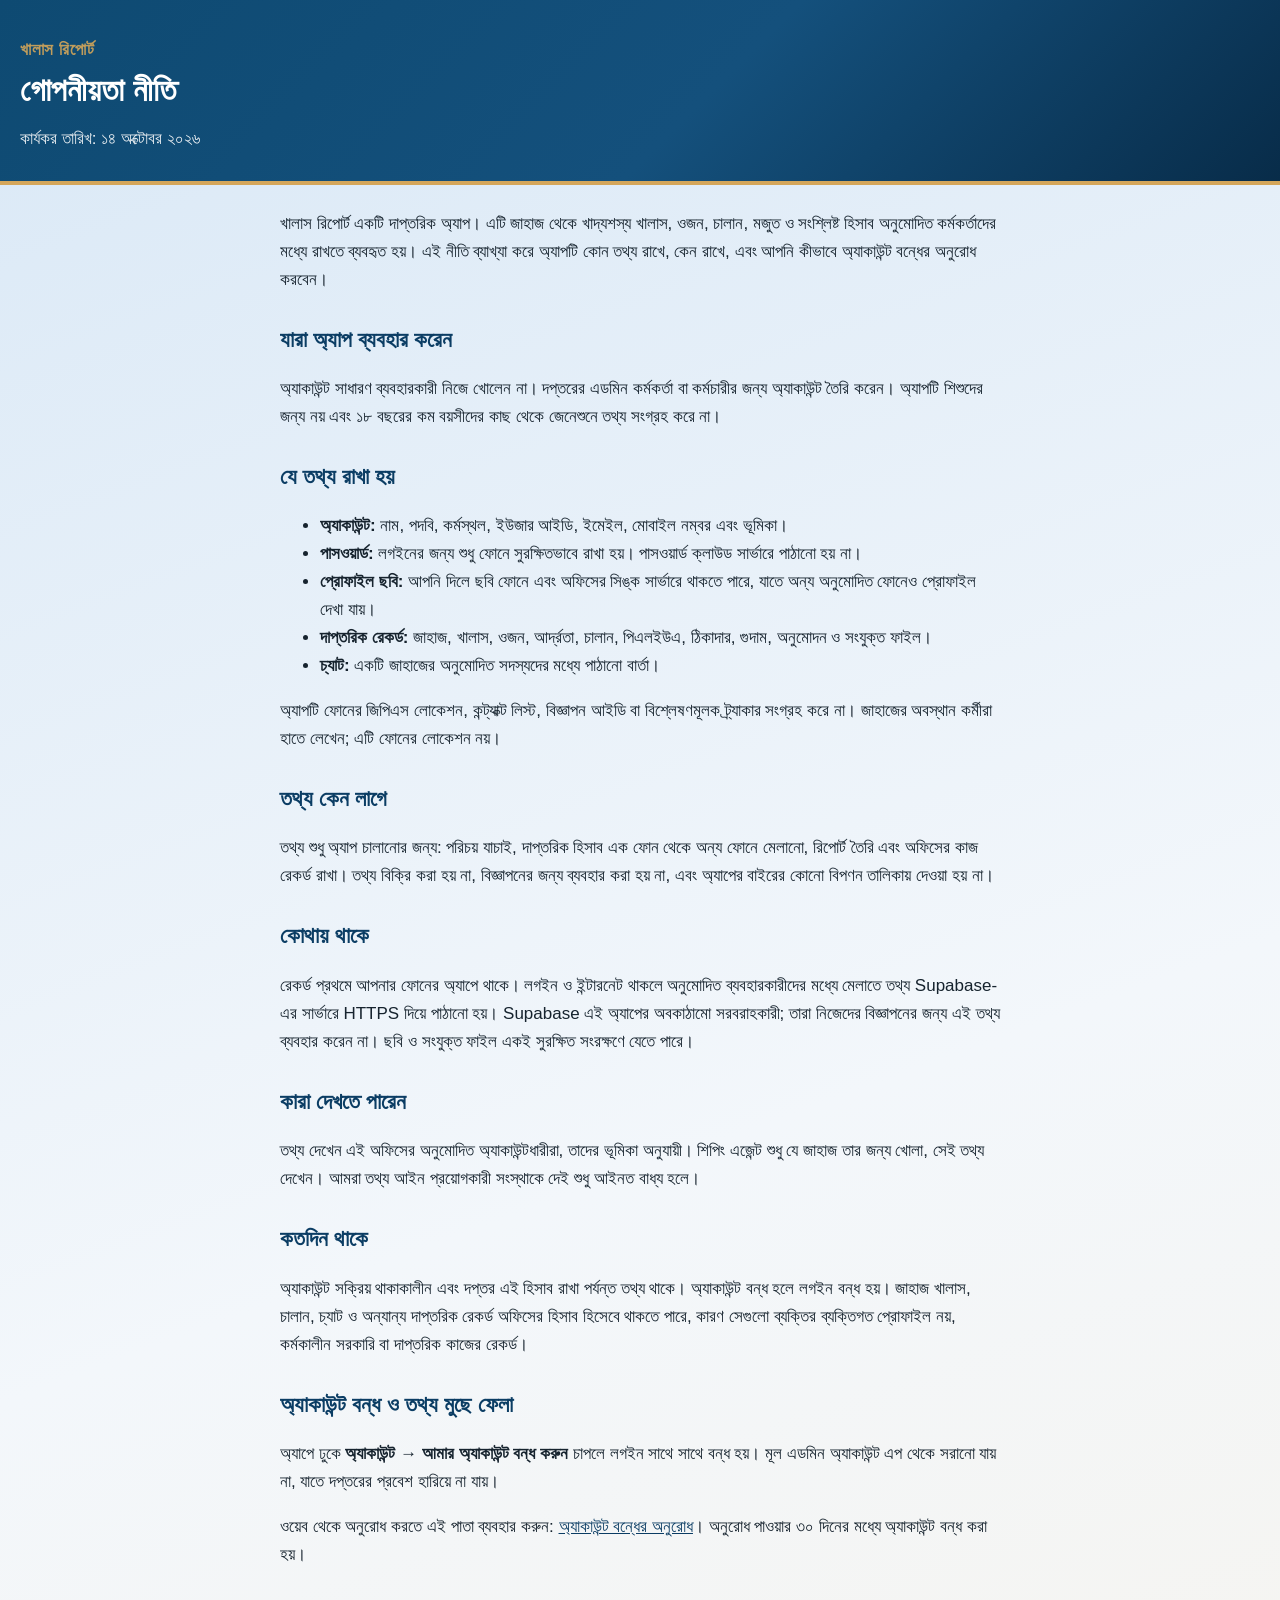
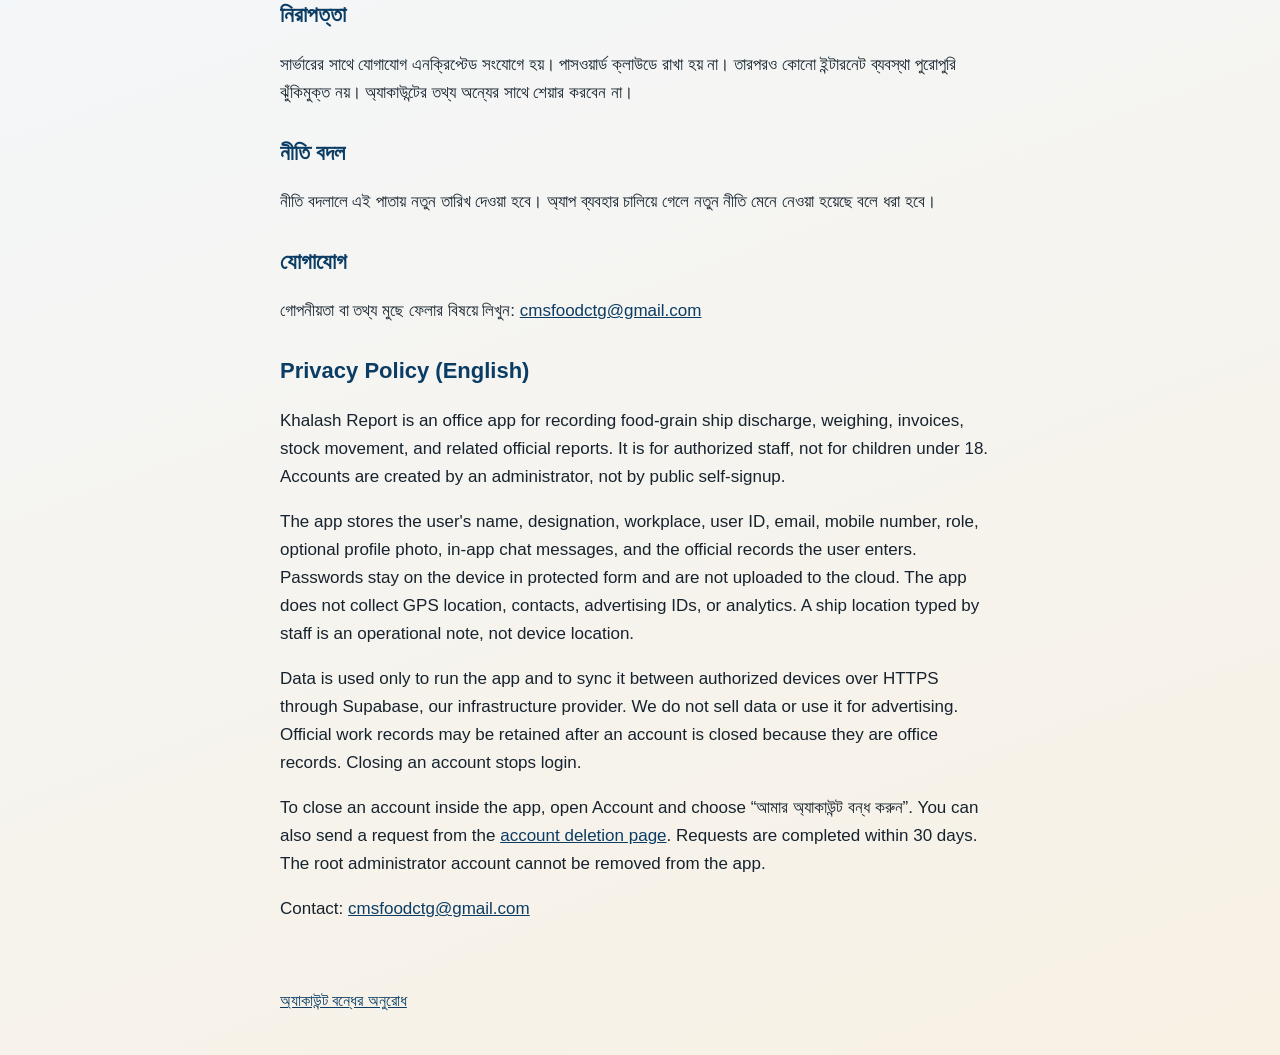
<file: index.html>
<!DOCTYPE html>
<html lang="bn">
<head>
  <meta charset="utf-8">
  <meta name="viewport" content="width=device-width, initial-scale=1">
  <title>গোপনীয়তা নীতি — খালাস রিপোর্ট</title>
  <meta name="description" content="খালাস রিপোর্ট অ্যাপের গোপনীয়তা নীতি ও তথ্য ব্যবহারের বিবরণ।">
  <link rel="stylesheet" href="style.css">
</head>
<body>
  <header class="hero">
    <p class="brand">খালাস রিপোর্ট</p>
    <h1>গোপনীয়তা নীতি</h1>
    <p>কার্যকর তারিখ: ১৪ অক্টোবর ২০২৬</p>
  </header>
  <main>
    <p>খালাস রিপোর্ট একটি দাপ্তরিক অ্যাপ। এটি জাহাজ থেকে খাদ্যশস্য খালাস, ওজন, চালান, মজুত ও সংশ্লিষ্ট হিসাব অনুমোদিত কর্মকর্তাদের মধ্যে রাখতে ব্যবহৃত হয়। এই নীতি ব্যাখ্যা করে অ্যাপটি কোন তথ্য রাখে, কেন রাখে, এবং আপনি কীভাবে অ্যাকাউন্ট বন্ধের অনুরোধ করবেন।</p>

    <h2>যারা অ্যাপ ব্যবহার করেন</h2>
    <p>অ্যাকাউন্ট সাধারণ ব্যবহারকারী নিজে খোলেন না। দপ্তরের এডমিন কর্মকর্তা বা কর্মচারীর জন্য অ্যাকাউন্ট তৈরি করেন। অ্যাপটি শিশুদের জন্য নয় এবং ১৮ বছরের কম বয়সীদের কাছ থেকে জেনেশুনে তথ্য সংগ্রহ করে না।</p>

    <h2>যে তথ্য রাখা হয়</h2>
    <ul>
      <li><strong>অ্যাকাউন্ট:</strong> নাম, পদবি, কর্মস্থল, ইউজার আইডি, ইমেইল, মোবাইল নম্বর এবং ভূমিকা।</li>
      <li><strong>পাসওয়ার্ড:</strong> লগইনের জন্য শুধু ফোনে সুরক্ষিতভাবে রাখা হয়। পাসওয়ার্ড ক্লাউড সার্ভারে পাঠানো হয় না।</li>
      <li><strong>প্রোফাইল ছবি:</strong> আপনি দিলে ছবি ফোনে এবং অফিসের সিঙ্ক সার্ভারে থাকতে পারে, যাতে অন্য অনুমোদিত ফোনেও প্রোফাইল দেখা যায়।</li>
      <li><strong>দাপ্তরিক রেকর্ড:</strong> জাহাজ, খালাস, ওজন, আর্দ্রতা, চালান, পিএলইউএ, ঠিকাদার, গুদাম, অনুমোদন ও সংযুক্ত ফাইল।</li>
      <li><strong>চ্যাট:</strong> একটি জাহাজের অনুমোদিত সদস্যদের মধ্যে পাঠানো বার্তা।</li>
    </ul>
    <p>অ্যাপটি ফোনের জিপিএস লোকেশন, কন্ট্যাক্ট লিস্ট, বিজ্ঞাপন আইডি বা বিশ্লেষণমূলক ট্র্যাকার সংগ্রহ করে না। জাহাজের অবস্থান কর্মীরা হাতে লেখেন; এটি ফোনের লোকেশন নয়।</p>

    <h2>তথ্য কেন লাগে</h2>
    <p>তথ্য শুধু অ্যাপ চালানোর জন্য: পরিচয় যাচাই, দাপ্তরিক হিসাব এক ফোন থেকে অন্য ফোনে মেলানো, রিপোর্ট তৈরি এবং অফিসের কাজ রেকর্ড রাখা। তথ্য বিক্রি করা হয় না, বিজ্ঞাপনের জন্য ব্যবহার করা হয় না, এবং অ্যাপের বাইরের কোনো বিপণন তালিকায় দেওয়া হয় না।</p>

    <h2>কোথায় থাকে</h2>
    <p>রেকর্ড প্রথমে আপনার ফোনের অ্যাপে থাকে। লগইন ও ইন্টারনেট থাকলে অনুমোদিত ব্যবহারকারীদের মধ্যে মেলাতে তথ্য Supabase-এর সার্ভারে HTTPS দিয়ে পাঠানো হয়। Supabase এই অ্যাপের অবকাঠামো সরবরাহকারী; তারা নিজেদের বিজ্ঞাপনের জন্য এই তথ্য ব্যবহার করেন না। ছবি ও সংযুক্ত ফাইল একই সুরক্ষিত সংরক্ষণে যেতে পারে।</p>

    <h2>কারা দেখতে পারেন</h2>
    <p>তথ্য দেখেন এই অফিসের অনুমোদিত অ্যাকাউন্টধারীরা, তাদের ভূমিকা অনুযায়ী। শিপিং এজেন্ট শুধু যে জাহাজ তার জন্য খোলা, সেই তথ্য দেখেন। আমরা তথ্য আইন প্রয়োগকারী সংস্থাকে দেই শুধু আইনত বাধ্য হলে।</p>

    <h2>কতদিন থাকে</h2>
    <p>অ্যাকাউন্ট সক্রিয় থাকাকালীন এবং দপ্তর এই হিসাব রাখা পর্যন্ত তথ্য থাকে। অ্যাকাউন্ট বন্ধ হলে লগইন বন্ধ হয়। জাহাজ খালাস, চালান, চ্যাট ও অন্যান্য দাপ্তরিক রেকর্ড অফিসের হিসাব হিসেবে থাকতে পারে, কারণ সেগুলো ব্যক্তির ব্যক্তিগত প্রোফাইল নয়, কর্মকালীন সরকারি বা দাপ্তরিক কাজের রেকর্ড।</p>

    <h2>অ্যাকাউন্ট বন্ধ ও তথ্য মুছে ফেলা</h2>
    <p>অ্যাপে ঢুকে <strong>অ্যাকাউন্ট → আমার অ্যাকাউন্ট বন্ধ করুন</strong> চাপলে লগইন সাথে সাথে বন্ধ হয়। মূল এডমিন অ্যাকাউন্ট এপ থেকে সরানো যায় না, যাতে দপ্তরের প্রবেশ হারিয়ে না যায়।</p>
    <p>ওয়েব থেকে অনুরোধ করতে এই পাতা ব্যবহার করুন: <a href="delete-account.html">অ্যাকাউন্ট বন্ধের অনুরোধ</a>। অনুরোধ পাওয়ার ৩০ দিনের মধ্যে অ্যাকাউন্ট বন্ধ করা হয়।</p>

    <h2>নিরাপত্তা</h2>
    <p>সার্ভারের সাথে যোগাযোগ এনক্রিপ্টেড সংযোগে হয়। পাসওয়ার্ড ক্লাউডে রাখা হয় না। তারপরও কোনো ইন্টারনেট ব্যবস্থা পুরোপুরি ঝুঁকিমুক্ত নয়। অ্যাকাউন্টের তথ্য অন্যের সাথে শেয়ার করবেন না।</p>

    <h2>নীতি বদল</h2>
    <p>নীতি বদলালে এই পাতায় নতুন তারিখ দেওয়া হবে। অ্যাপ ব্যবহার চালিয়ে গেলে নতুন নীতি মেনে নেওয়া হয়েছে বলে ধরা হবে।</p>

    <h2>যোগাযোগ</h2>
    <p>গোপনীয়তা বা তথ্য মুছে ফেলার বিষয়ে লিখুন: <a href="mailto:cmsfoodctg@gmail.com">cmsfoodctg@gmail.com</a></p>

    <h2>Privacy Policy (English)</h2>
    <p>Khalash Report is an office app for recording food-grain ship discharge, weighing, invoices, stock movement, and related official reports. It is for authorized staff, not for children under 18. Accounts are created by an administrator, not by public self-signup.</p>
    <p>The app stores the user's name, designation, workplace, user ID, email, mobile number, role, optional profile photo, in-app chat messages, and the official records the user enters. Passwords stay on the device in protected form and are not uploaded to the cloud. The app does not collect GPS location, contacts, advertising IDs, or analytics. A ship location typed by staff is an operational note, not device location.</p>
    <p>Data is used only to run the app and to sync it between authorized devices over HTTPS through Supabase, our infrastructure provider. We do not sell data or use it for advertising. Official work records may be retained after an account is closed because they are office records. Closing an account stops login.</p>
    <p>To close an account inside the app, open Account and choose “আমার অ্যাকাউন্ট বন্ধ করুন”. You can also send a request from the <a href="delete-account.html">account deletion page</a>. Requests are completed within 30 days. The root administrator account cannot be removed from the app.</p>
    <p>Contact: <a href="mailto:cmsfoodctg@gmail.com">cmsfoodctg@gmail.com</a></p>
  </main>
  <footer>
    <a href="delete-account.html">অ্যাকাউন্ট বন্ধের অনুরোধ</a>
  </footer>
</body>
</html>
</file>
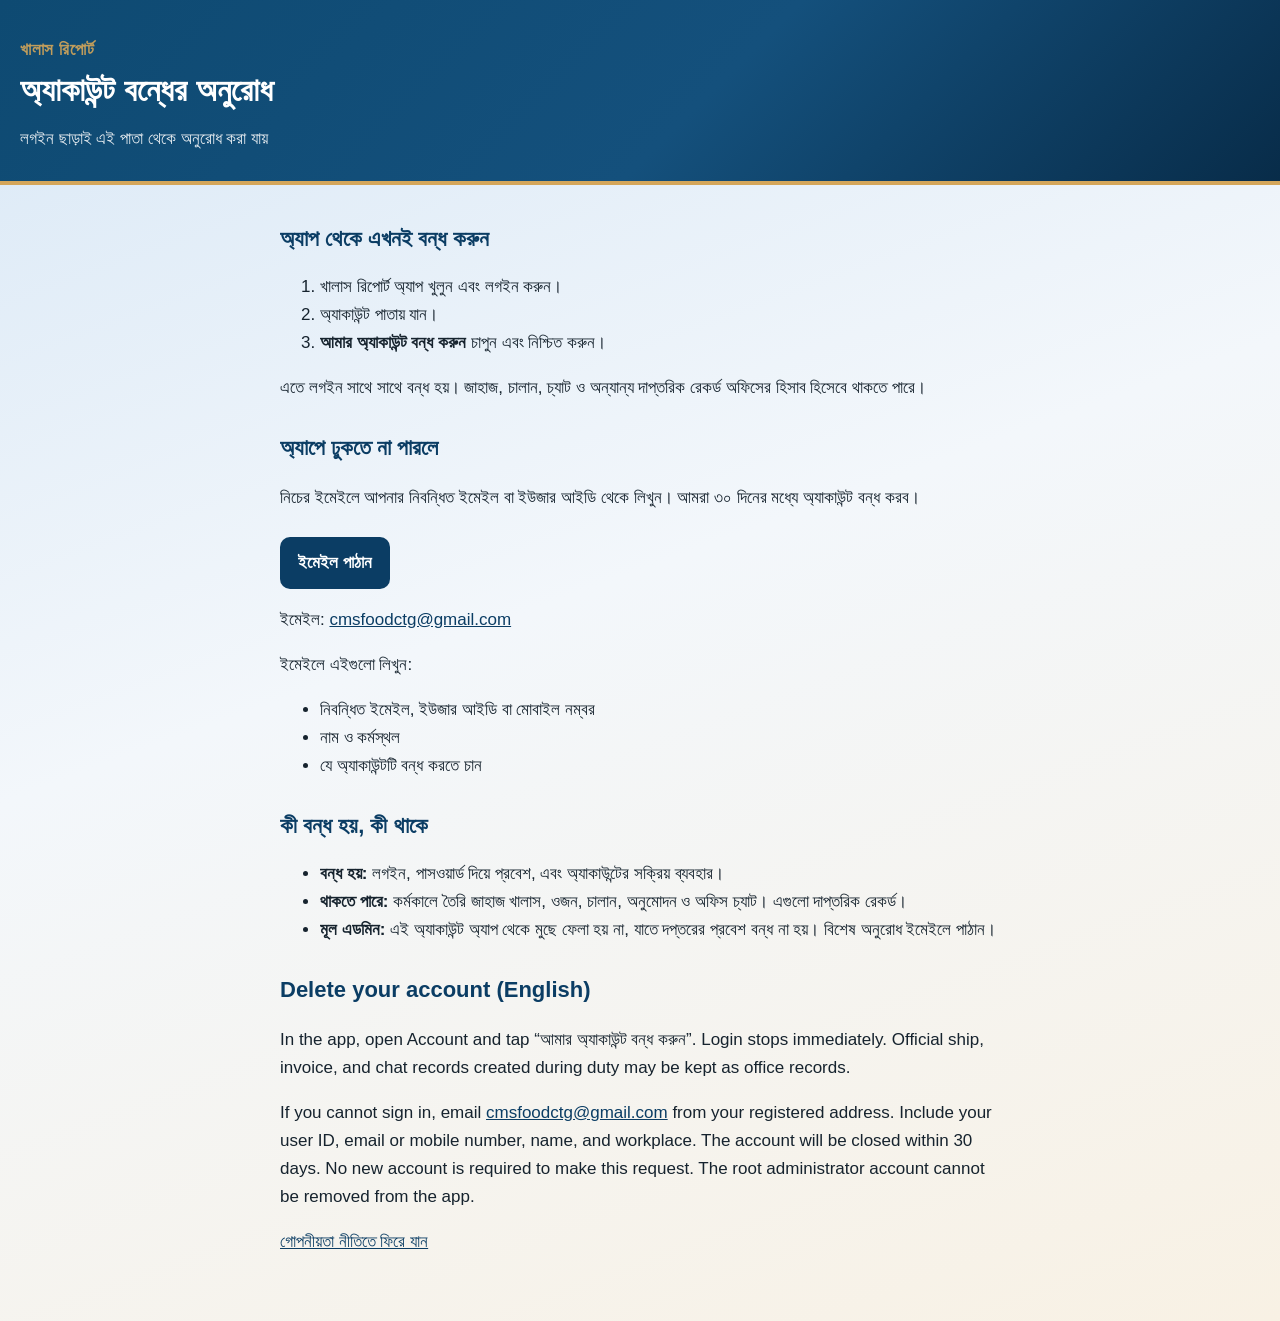
<file: delete-account.html>
<!DOCTYPE html>
<html lang="bn">
<head>
  <meta charset="utf-8">
  <meta name="viewport" content="width=device-width, initial-scale=1">
  <title>অ্যাকাউন্ট বন্ধ — খালাস রিপোর্ট</title>
  <meta name="description" content="খালাস রিপোর্ট অ্যাকাউন্ট বন্ধ ও তথ্য মুছে ফেলার অনুরোধ।">
  <link rel="stylesheet" href="style.css">
</head>
<body>
  <header class="hero">
    <p class="brand">খালাস রিপোর্ট</p>
    <h1>অ্যাকাউন্ট বন্ধের অনুরোধ</h1>
    <p>লগইন ছাড়াই এই পাতা থেকে অনুরোধ করা যায়</p>
  </header>
  <main>
    <h2>অ্যাপ থেকে এখনই বন্ধ করুন</h2>
    <ol>
      <li>খালাস রিপোর্ট অ্যাপ খুলুন এবং লগইন করুন।</li>
      <li>অ্যাকাউন্ট পাতায় যান।</li>
      <li><strong>আমার অ্যাকাউন্ট বন্ধ করুন</strong> চাপুন এবং নিশ্চিত করুন।</li>
    </ol>
    <p>এতে লগইন সাথে সাথে বন্ধ হয়। জাহাজ, চালান, চ্যাট ও অন্যান্য দাপ্তরিক রেকর্ড অফিসের হিসাব হিসেবে থাকতে পারে।</p>

    <h2>অ্যাপে ঢুকতে না পারলে</h2>
    <p>নিচের ইমেইলে আপনার নিবন্ধিত ইমেইল বা ইউজার আইডি থেকে লিখুন। আমরা ৩০ দিনের মধ্যে অ্যাকাউন্ট বন্ধ করব।</p>
    <p><a class="button" href="mailto:cmsfoodctg@gmail.com?subject=%E0%A6%85%E0%A7%8D%E0%A6%AF%E0%A6%BE%E0%A6%95%E0%A6%BE%E0%A6%89%E0%A6%A8%E0%A7%8D%E0%A6%9F%20%E0%A6%AC%E0%A6%A8%E0%A7%8D%E0%A6%A7%20%E2%80%94%20%E0%A6%96%E0%A6%BE%E0%A6%B2%E0%A6%BE%E0%A6%B8%20%E0%A6%B0%E0%A6%BF%E0%A6%AA%E0%A7%8B%E0%A6%B0%E0%A7%8D%E0%A6%9F">ইমেইল পাঠান</a></p>
    <p>ইমেইল: <a href="mailto:cmsfoodctg@gmail.com">cmsfoodctg@gmail.com</a></p>
    <p>ইমেইলে এইগুলো লিখুন:</p>
    <ul>
      <li>নিবন্ধিত ইমেইল, ইউজার আইডি বা মোবাইল নম্বর</li>
      <li>নাম ও কর্মস্থল</li>
      <li>যে অ্যাকাউন্টটি বন্ধ করতে চান</li>
    </ul>

    <h2>কী বন্ধ হয়, কী থাকে</h2>
    <ul>
      <li><strong>বন্ধ হয়:</strong> লগইন, পাসওয়ার্ড দিয়ে প্রবেশ, এবং অ্যাকাউন্টের সক্রিয় ব্যবহার।</li>
      <li><strong>থাকতে পারে:</strong> কর্মকালে তৈরি জাহাজ খালাস, ওজন, চালান, অনুমোদন ও অফিস চ্যাট। এগুলো দাপ্তরিক রেকর্ড।</li>
      <li><strong>মূল এডমিন:</strong> এই অ্যাকাউন্ট অ্যাপ থেকে মুছে ফেলা হয় না, যাতে দপ্তরের প্রবেশ বন্ধ না হয়। বিশেষ অনুরোধ ইমেইলে পাঠান।</li>
    </ul>

    <h2>Delete your account (English)</h2>
    <p>In the app, open Account and tap “আমার অ্যাকাউন্ট বন্ধ করুন”. Login stops immediately. Official ship, invoice, and chat records created during duty may be kept as office records.</p>
    <p>If you cannot sign in, email <a href="mailto:cmsfoodctg@gmail.com">cmsfoodctg@gmail.com</a> from your registered address. Include your user ID, email or mobile number, name, and workplace. The account will be closed within 30 days. No new account is required to make this request. The root administrator account cannot be removed from the app.</p>
    <p><a href="index.html">গোপনীয়তা নীতিতে ফিরে যান</a></p>
  </main>
</body>
</html>
</file>
<file: style.css>
:root {
  color-scheme: light;
  --ink: #16232e;
  --muted: #5a6b7a;
  --navy: #0b3d64;
  --navy-dark: #082c49;
  --gold: #d4a65a;
  --paper: #f4f6fa;
  --card: #ffffff;
}
* { box-sizing: border-box; }
body {
  margin: 0;
  font-family: "Nirmala UI", "Segoe UI", sans-serif;
  color: var(--ink);
  background: linear-gradient(160deg, #d9e8f6, #f3f7fb 45%, #f8f1e4);
  line-height: 1.65;
}
.hero {
  background: linear-gradient(135deg, #0e4a72, #14507c 55%, var(--navy-dark));
  color: #fff;
  padding: 36px 20px 28px;
  border-bottom: 4px solid var(--gold);
}
.brand {
  margin: 0 0 6px;
  letter-spacing: 0.04em;
  color: var(--gold);
  font-weight: 700;
}
h1 { margin: 0 0 8px; font-size: 32px; }
.hero p { margin: 0; opacity: 0.9; }
main {
  max-width: 760px;
  margin: 0 auto;
  padding: 8px 20px 48px;
}
h2 {
  margin: 28px 0 8px;
  color: var(--navy);
  font-size: 22px;
}
p, li { font-size: 17px; }
a { color: var(--navy); }
.button {
  display: inline-block;
  margin-top: 8px;
  background: var(--navy);
  color: #fff !important;
  text-decoration: none;
  padding: 12px 18px;
  border-radius: 10px;
  font-weight: 700;
}
footer {
  max-width: 760px;
  margin: 0 auto;
  padding: 0 20px 40px;
}
@media (max-width: 600px) {
  h1 { font-size: 26px; }
  p, li { font-size: 16px; }
}
</file>
